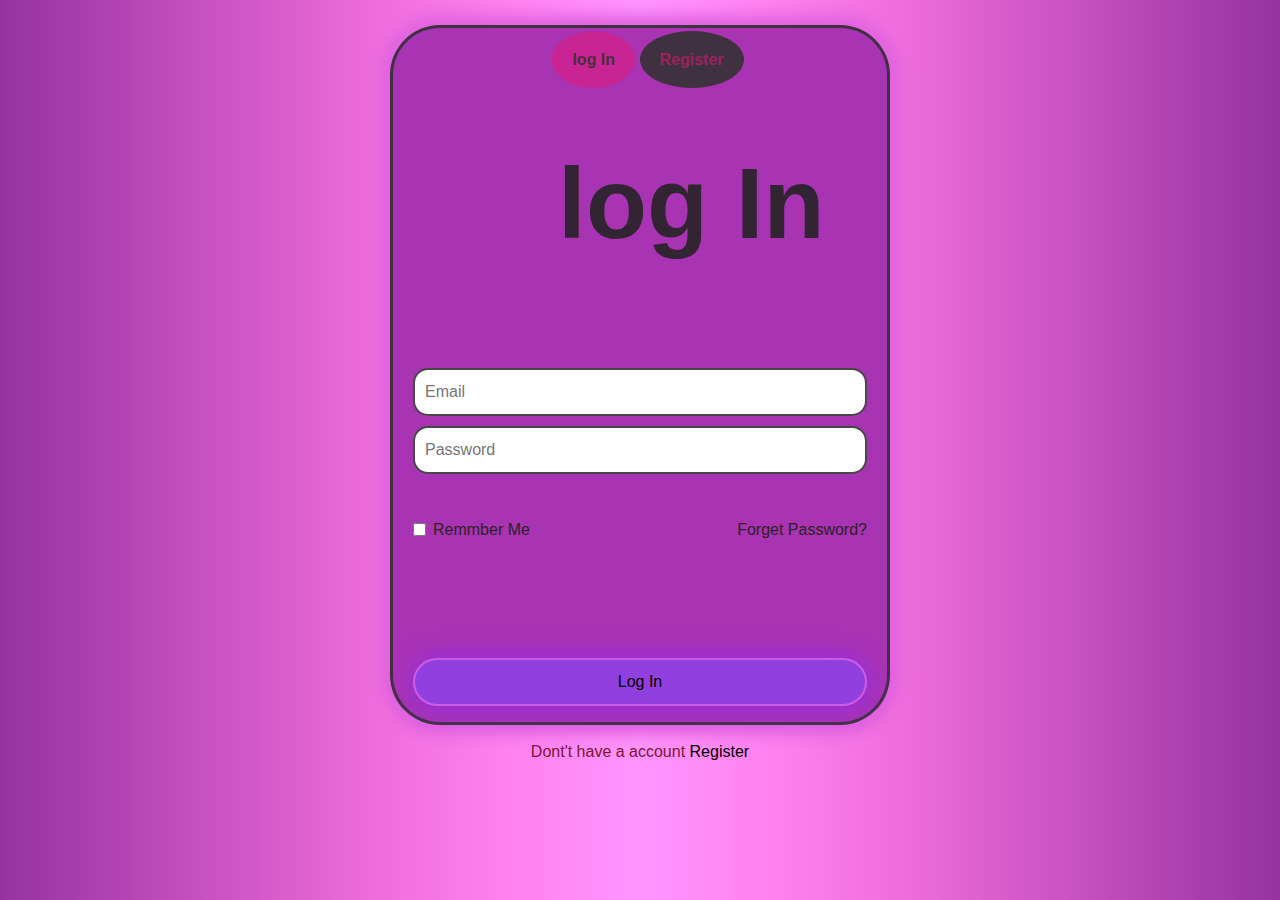
<file: index.html>
<!DOCTYPE html>
<html lang="en">
<head>
    <meta charset="UTF-8">
    <meta name="viewport" content="width=device-width, initial-scale=1.0">
    <title>log-in</title>
    <link rel="stylesheet" href="css/bootstrap.css">
    <link rel="stylesheet" href="css/font-awesome.min.css">
    <link rel="stylesheet" href="css/index.css">
    <link rel="stylesheet" href="https://cdnjs.cloudflare.com/ajax/libs/font-awesome/6.4.2/css/all.min.css" integrity="sha512-z3gLpd7yknf1YoNbCzqRKc4qyor8gaKU1qmn+CShxbuBusANI9QpRohGBreCFkKxLhei6S9CQXFEbbKuqLg0DA==" crossorigin="anonymous" referrerpolicy="no-referrer">
    <link rel="icon" type="image/icon" href="images/17023448447795202063940713642437.png">
</head>
<body>
    
    <!-- navbar -->

    <header>
        <nav class="Nav Nav-sm">
            <a class="log" id="active" href="index.html">log In</a>
            <a class="reg" href="register.html">Register</a>
        </nav>
    </header>

    <!-- Login -->

    <section>
            <form class="form" action="" method="post">
      
                <p class="icon">
                    <i class="fa-solid fa-hotel"></i>
                <span>log In</span>
                </p>
                
              <input class="input" type="email" name="mail" id="email" placeholder="Email" required="">
              
              <input class="input" type="password" placeholder="Password" required="">
      
      <br>
              <div class="form-check">
                <input class="form-check-input" type="checkbox" value="" id="flexCheckDefault">
                <label class="form-check-label" for="flexCheckDefault">
                  Remmber Me
                </label>
                <a class="pass" href="#"> Forget Password? </a>  
              </div>
          <br><br><br><br>          
      
              <input class="submit" type="submit" value="Log In">
              
                <!-- Grid container -->
                <div class="container p-4 pb-0">
                  <!-- Section: CTA -->
                  <section class="">
                    <p class="d-flex justify-content-center align-items-center" style="color: rgb(126, 19, 55);">
                      <span class="me-3">
                        Dont't have a account
                        <a style="color: rgb(0, 0, 0);" href="register.html">Register</a>
                      </span>
                    </p>
                  </section>
      
                  <i style="font-size: 25PX; color: black; margin-right: 10px;" class="fa-brands fa-google"></i>
                  <i style="font-size: 25PX; color: black; margin-right: 10px;" class="fa-brands fa-facebook"></i>
                  <i style="font-size: 25PX; color: black; margin-right: 10px;" class="fa-brands fa-twitter"></i>    
          </div>
        </form>
    </section>


                      <script src="js/popper.min.js"></script>
                      <script src="js/jquery-3.7.1.min.js"></script>
                      <script src="js/bootstrap.js"></script>
</body>
</html>
</file>
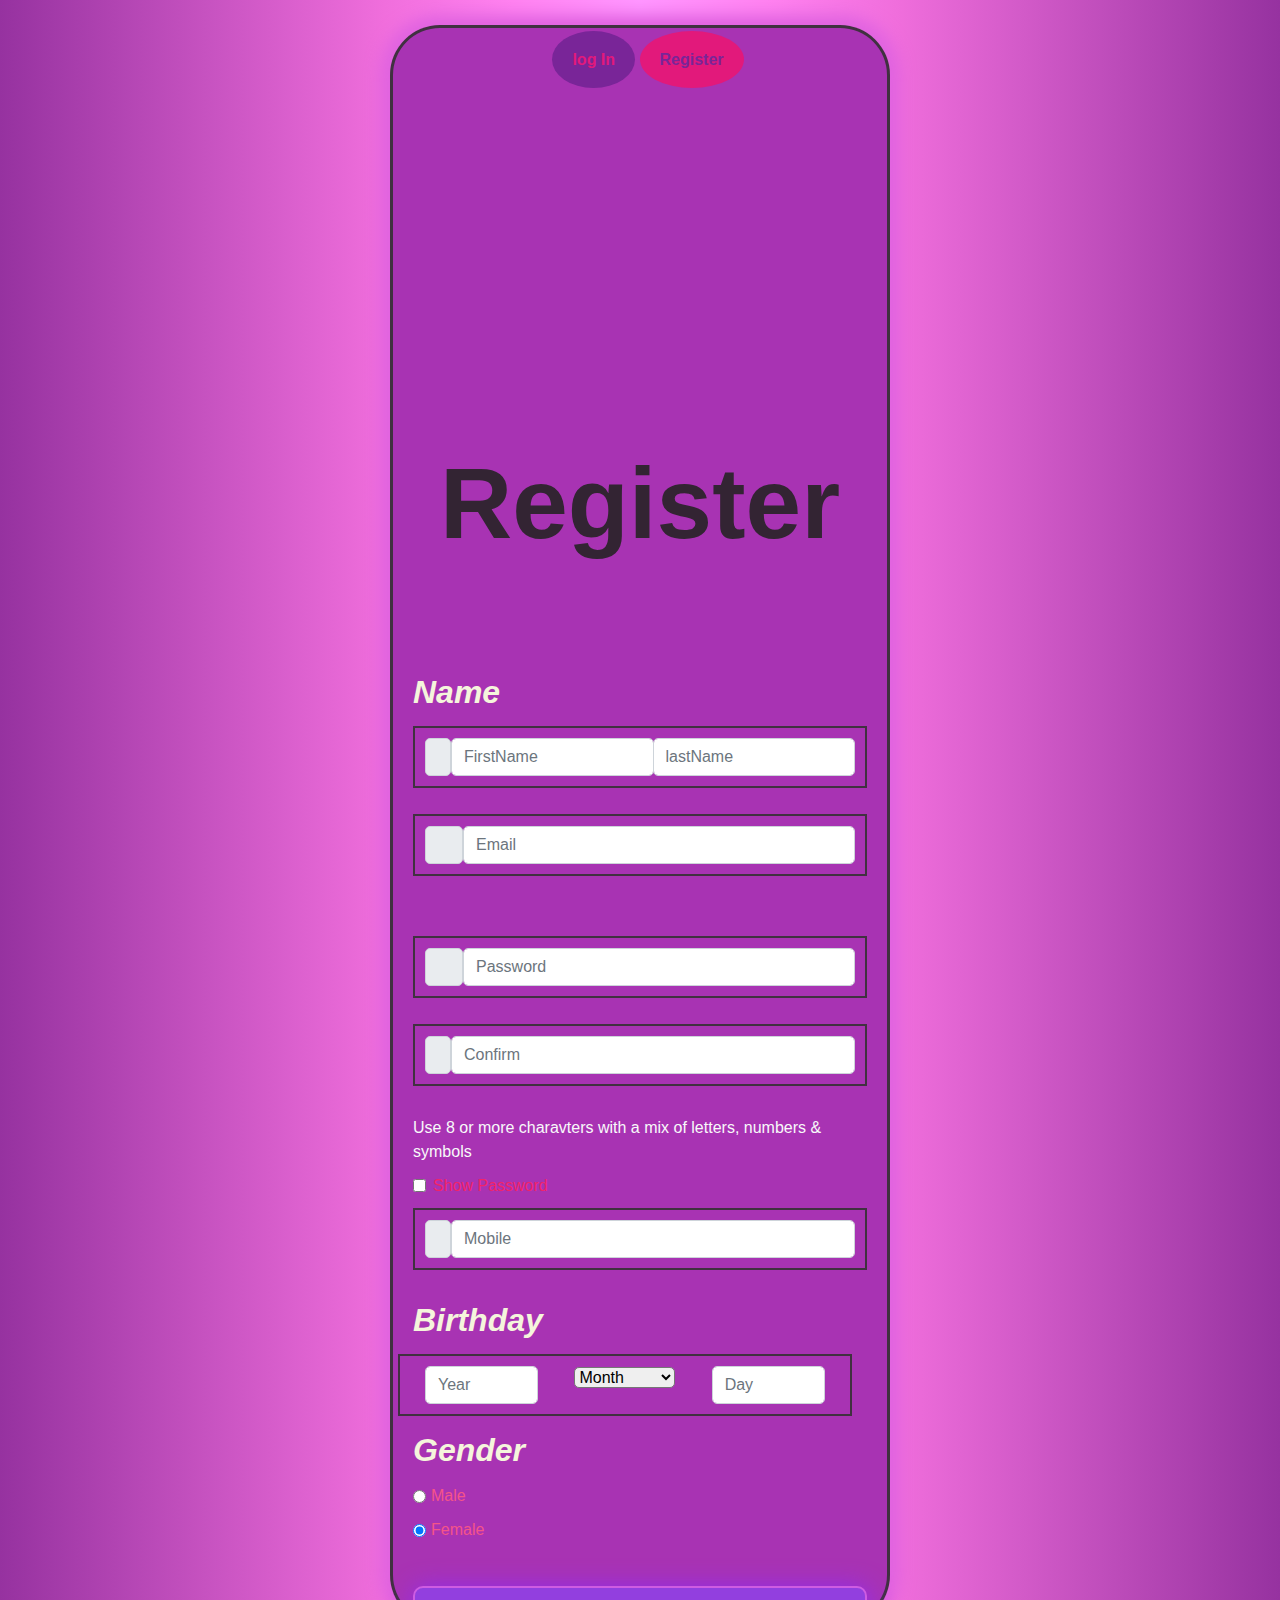
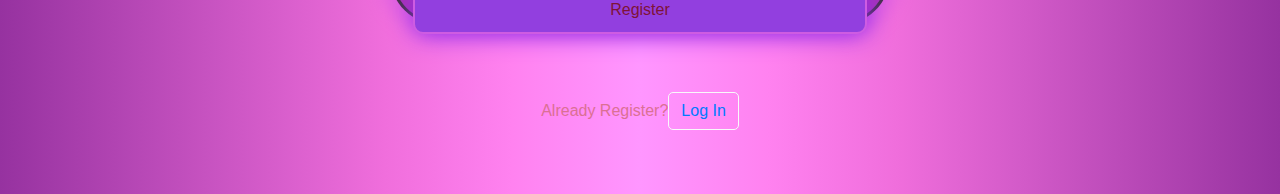
<file: register.html>
<!DOCTYPE html>
<html lang="en">
<head>
    <meta charset="UTF-8">
    <meta name="viewport" content="width=device-width, initial-scale=1.0">
    <title>Register</title>
    <link rel="stylesheet" href="css/bootstrap.css">
    <link rel="stylesheet" href="css/font-awesome.min.css">
    <link rel="stylesheet" href="css/register.css">
    <link rel="stylesheet" href="https://cdnjs.cloudflare.com/ajax/libs/font-awesome/6.4.2/css/all.min.css" integrity="sha512-z3gLpd7yknf1YoNbCzqRKc4qyor8gaKU1qmn+CShxbuBusANI9QpRohGBreCFkKxLhei6S9CQXFEbbKuqLg0DA==" crossorigin="anonymous" referrerpolicy="no-referrer">
    <link rel="icon" type="image/icon" href="images/images (4).png">
</head>
<body>
    
    <!-- navbar -->

    <header>
        <nav class="Nav">
            <a class="log" href="index.html">log In</a>
            <a class="reg" id="active" href="register.html">Register</a>
        </nav>
    </header>

    <!-- Register -->

    <section>
        <form class="form" action="" method="post">
          <p class="icon text-center">
            <i style="font-size: 200px;" class="fa-solid fa-address-card"></i>
            <span>Register</span>
        </p>
          <label class="test">Name</label>
          <div class="input-group mb-3">
            <span style="border-radius: 5px;" class="input-group-text" id="basic-addon1"><i class="fa-solid fa-circle-user"></i></span>
            <input style="border-radius: 5px;" type="text" class="form-control" placeholder="FirstName" aria-label="Username" aria-describedby="basic-addon1" required="">
            <input style="border-radius: 5px;" type="text" class="form-control" placeholder="lastName" aria-label="Username" aria-describedby="basic-addon1" required="">
          </div>
          
          <div class="input-group mb-3">
            <span style="border-radius: 5px;" class="input-group-text" id="basic-addon1"><i class="fa-solid fa-envelope-open"></i></span>
            <input style="border-radius: 5px;" type="email" class="form-control" placeholder="Email" aria-label="Recipient's username" aria-describedby="basic-addon2" required="">
          </div>

          <br>
          
          <div class="input-group mb-3">
            <span style="border-radius: 5px;" class="input-group-text" id="basic-addon1"><i class="fa-solid fa-lock"></i></span>
            <input style="border-radius: 5px;" type="password" class="form-control" placeholder="Password" aria-label="Recipient's username" aria-describedby="basic-addon2" required="">
          </div>

          <div class="input-group mb-3">
            <span style="border-radius: 5px;" class="input-group-text" id="basic-addon1"><i class="fa-solid fa-square-check"></i></span>
            <input style="border-radius: 5px;" type="password" class="form-control" placeholder="Confirm" aria-label="Recipient's username" aria-describedby="basic-addon2" required="">
          </div>

            <div class="form-text text-left text-light" id="basic-addon4">Use 8 or more charavters with a mix of letters, numbers &amp; symbols</div>

            <div class="form-check" style="color: rgb(243, 35, 104); text-align: left;">
              <input style="border-radius: 5px;" class="form-check-input" type="checkbox" value="Show Password" id="flexCheckDefault">
              <label style="border-radius: 5px;" class="form-check-label" for="flexCheckDefault">
                Show Password
              </label>
            </div>
            
          </div>

          <div class="input-group mb-3">
            <span style="border-radius: 5px;" class="input-group-text"><i class="fa-solid fa-mobile-screen"></i></span>
            <input style="border-radius: 5px;" type="text" placeholder="Mobile" class="form-control" aria-label="Amount (to the nearest dollar)" required="">
          </div>
          
          <label class="test">Birthday</label>
          <div class="input-group contaner row g-3">
            <div class="col-sm">
              <input style="border-radius: 5px;" type="text" class="form-control" placeholder="Year" aria-label="year">
            </div>
            <div class="col-sm">
              <select style="border-radius: 5px;" id="inputState" class="form-select" name="Month">
                  <option value="1">Month</option>
                  <option value="2">January</option>
                  <option value="3">Febraury</option>
                  <option value="3">March</option>
                  <option value="3">April</option>
                  <option value="3">May</option>
                  <option value="3">June</option>
                  <option value="3">July</option>
                  <option value="3">August</option>
                  <option value="3">September</option>
                  <option value="3">October</option>
                  <option value="3">November</option>
                  <option value="3">December</option>
              </select>
            </div>
          
            <div class="col-sm">
              <input style="border-radius: 5px;" type="text" class="form-control" placeholder="Day" aria-label="day">
            </div>
          </div>

          <label class="test">Gender</label>
          <div class="form-check form-check-inline" style="color: rgb(245, 84, 137);">
            <input class="form-check-input" type="radio" name="Gender" id="inlineRadio1" value="Male">
            <label class="form-check-label" for="inlineRadio1">Male</label>
          </div>
          <div class="form-check form-check-inline" style="color: rgb(245, 84, 137);">
            <input class="form-check-input" type="radio" name="Gender" id="inlineRadio2" value="Female" checked="">
            <label class="form-check-label" for="inlineRadio2">Female</label>
          </div>

          <br>
             <input class="submit" type="submit" value="Register">

                <!-- Grid container -->
        <div class="container p-5 pb-0">
          <!-- Section: CTA -->
          <section class="">
            <p class="d-flex justify-content-center align-items-center" style="color: palevioletred;">
              <span class="me-3">Already Register?</span>
              <button data-mdb-ripple-init="" type="button" class="btn btn-outline-light btn-rounded" style="border-radius: 5px;">
                <a href="index.html">Log In</a>
              </button>
            </p>
          </section>
        
      </div>
    </form>
    </section>



    <script src="js/popper.min.js"></script>
    <script src="js/jquery-3.7.1.min.js"></script>
    <script src="js/bootstrap.js"></script>
</body>
</html>
</file>
<file: css/index.css>
*{
    box-sizing: border-box;
    padding: 0;
    margin: 0;
}

body{
    background-image: linear-gradient(to left,  rgb(150 50 160), rgb(180 70 180), rgb(210 90 200), rgb(240 110 220),rgb(270 130 240/4),
     
    rgb(290 150 260/2.000009),

    rgb(270 130 240),
    rgb(240 110 220),
    rgb(210 90 200)
    , rgb(180 70 180)
    , rgb(150 50 160));
    width: 800px;
    height: 400px;
}

/* navbar */
header{
    text-align: center;
    border-radius: 80px;
  background: left;
  width: 1200px;
  margin: 3em;
}
.Nav a{
    text-decoration: none;
    color: rgba(226, 25, 122, 0.561);
    background-color: rgba(51, 49, 49, 0.892);
    /* background-color: rgb(121, 37, 152); */
    padding: 20PX;
    font-weight: 600;
}
.Nav .log{
    border-radius: 50%;
}
.Nav .reg{
    border-radius: 50%;
}
#active{
    color: rgba(51, 49, 49, 0.892);
    background-color: rgba(226, 25, 122, 0.561);
}
.form {
    display: flex;
    flex-direction: column;
    gap: 10px;
    width: 500px;
    height: 700px;
    border-radius: 50px;
    box-shadow: 0 0 15px 10px rgb(224, 99, 224);
    background-color: rgb(168, 51, 179);
    padding: 20px;
    margin: -95px 390PX;
    text-align: center;
    border: 3px solid rgba(51, 49, 49, 0.892);
}
  .icon{
    color: rgba(36, 35, 35, 0.892);
    font-size: 100px;
    font-weight: bold;
    margin: 80px auto;
  }
.form .input{
    width: 100%;
    padding: 10px;
    border-radius: 15px;
    border: 2px solid rgba(51, 49, 49, 0.892);
}
.form .input:focus{
    border: 0;
    outline: 3px solid rgb(223, 44, 220);
}
.form .form-check{
color: rgb(44, 34, 37);
  float: right;
  text-align: left;
}
.form-check-input {
    position: absolute;
    margin-top: 0.3rem;
    margin-left: -1.25rem;
}
.form-check-label {
    margin-bottom: 0;
  }
  label {
    display: inline-block;
}
  .form .pass {
    color: rgb(44, 34, 37);
    float: right;
}
.form .submit {
    padding: 10px;
    background-color: rgb(146, 63, 223);
    font-size: bold;
    border-radius: 100px;
    box-shadow: 1px 1px 25px rgb(145, 45, 238);
    border: 2px solid rgba(213, 95, 226, 0.892);
}
</file>
<file: css/register.css>
*{
    box-sizing: border-box;
    padding: 0;
    margin: 0;
}

body{
    background-image: linear-gradient(to left,  rgb(150 50 160), rgb(180 70 180), rgb(210 90 200), rgb(240 110 220),rgb(270 130 240/4),
     
    rgb(290 150 260/2.000009),

    rgb(270 130 240),
    rgb(240 110 220),
    rgb(210 90 200)
    , rgb(180 70 180)
    , rgb(150 50 160));
    width: 800px;
    height: 400px;
}

/* navbar */
header{
    text-align: center;
    border-radius: 80px;
  background: left;
  width: 1200px;
  margin: 3em;
}
.Nav a{
    text-decoration: none;
    color: rgb(226, 25, 123);
    background-color: rgb(121, 37, 152);
    padding: 20PX;
    font-weight: 600;
}
.Nav .log{
    border-radius: 50%;
}
.Nav .reg{
    border-radius: 50%;
}
#active{
    color: rgb(121, 37, 152);
    background-color: rgb(226, 25, 123);
}
.form {
    display: flex;
    flex-direction: column;
    gap: 10px;
    width: 500px;
    height:1600px;
    border-radius: 50PX;
    box-shadow: 0 0 15px 10px rgb(224, 99, 224);
    background-color: rgb(168, 51, 179);
    padding: 20px;
    margin: -95px 390PX;
    text-align: center;
    border: 3px solid rgba(51, 49, 49, 0.892);
}
.icon{
    color: rgba(36, 35, 35, 0.892);
    font-size: 100px;
    font-weight: bold;
    margin: 80px auto;
}
.test {
    display: flex;
    font-size: xx-large;
    font-family: 'Trebuchet MS', 'Lucida Sans Unicode', 'Lucida Grande', 'Lucida Sans', Arial, sans-serif;
    font-weight: bolder;
    font-style: italic;
    text-align: left;
    float: left;
    margin: 0;
    gap: 6px;
    color: beige;
}
.form .input-group{
    width: 100%;
    padding: 10px;
    /* border-radius: 15px; */
    border: 2px solid rgba(51, 49, 49, 0.892);
}
.form .input-group:focus{
    border: 0;
    outline: 3px solid rgb(223, 44, 220);
}
.form .form-check{
color: rgb(44, 34, 37);
  float: right;
  text-align: left;
}
.form-check-input {
    position: absolute;
    margin-top: 0.3rem;
    margin-left: -1.25rem;
}
.form-check-label {
    margin-bottom: 0;
  }
  label {
    display: inline-block;
}
.form .submit {
    padding: 10px;
    background-color: rgb(146, 63, 223);
    font-size: bold;
    border-radius: 10px;
    box-shadow: 1px 1px 25px rgb(145, 45, 238);
    border: 2px solid rgba(213, 95, 226, 0.892);
    color: rgb(126, 19, 55);
}
</file>
